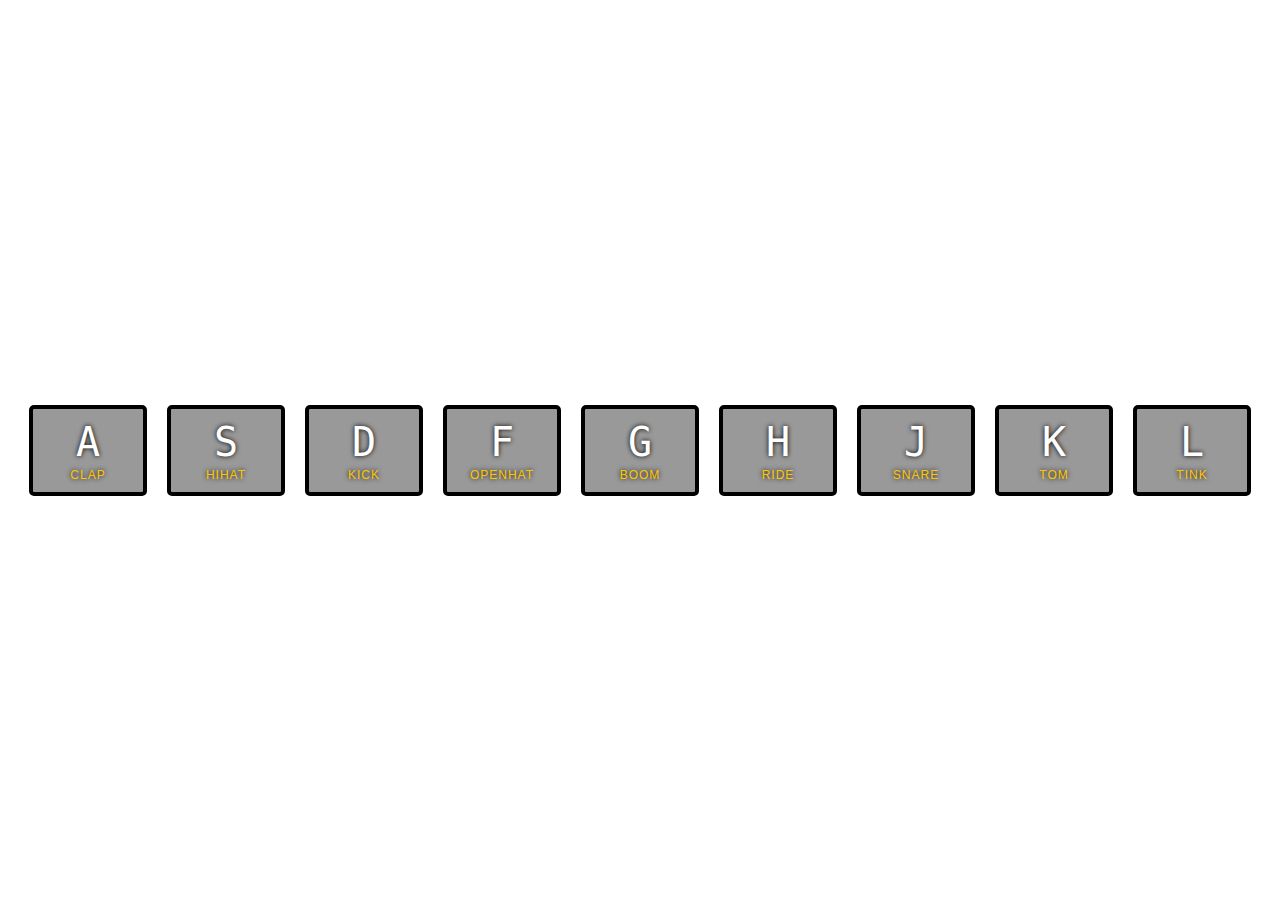
<file: 01-JavaScript-Drum-Kit/index.html>
<!DOCTYPE html>
<html lang="en">
<head>
  <meta charset="UTF-8">
  <title>JS Drum Kit</title>
  <link rel="stylesheet" href="./assets/style.css">
</head>
<body>


  <div class="keys">
    <div data-key="65" class="key">
      <kbd>A</kbd>
      <span class="sound">clap</span>
    </div>
    <div data-key="83" class="key">
      <kbd>S</kbd>
      <span class="sound">hihat</span>
    </div>
    <div data-key="68" class="key">
      <kbd>D</kbd>
      <span class="sound">kick</span>
    </div>
    <div data-key="70" class="key">
      <kbd>F</kbd>
      <span class="sound">openhat</span>
    </div>
    <div data-key="71" class="key">
      <kbd>G</kbd>
      <span class="sound">boom</span>
    </div>
    <div data-key="72" class="key">
      <kbd>H</kbd>
      <span class="sound">ride</span>
    </div>
    <div data-key="74" class="key">
      <kbd>J</kbd>
      <span class="sound">snare</span>
    </div>
    <div data-key="75" class="key">
      <kbd>K</kbd>
      <span class="sound">tom</span>
    </div>
    <div data-key="76" class="key">
      <kbd>L</kbd>
      <span class="sound">tink</span>
    </div>
  </div>

  <audio data-key="65" src="./files/sounds/boom.wav"></audio>
  <audio data-key="83" src="./files/sounds/clap.wav"></audio>
  <audio data-key="68" src="./files/sounds/hihat.wav"></audio>
  <audio data-key="70" src="./files/sounds/kick.wav"></audio>
  <audio data-key="71" src="./files/sounds/openhat.wav"></audio>
  <audio data-key="72" src="./files/sounds/ride.wav"></audio>
  <audio data-key="74" src="./files/sounds/snare.wav"></audio>
  <audio data-key="75" src="./files/sounds/tink.wav"></audio>
  <audio data-key="76" src="./files/sounds/tom.wav"></audio>

<script src="./assets/script.js"></script>


</body>
</html>
</file>
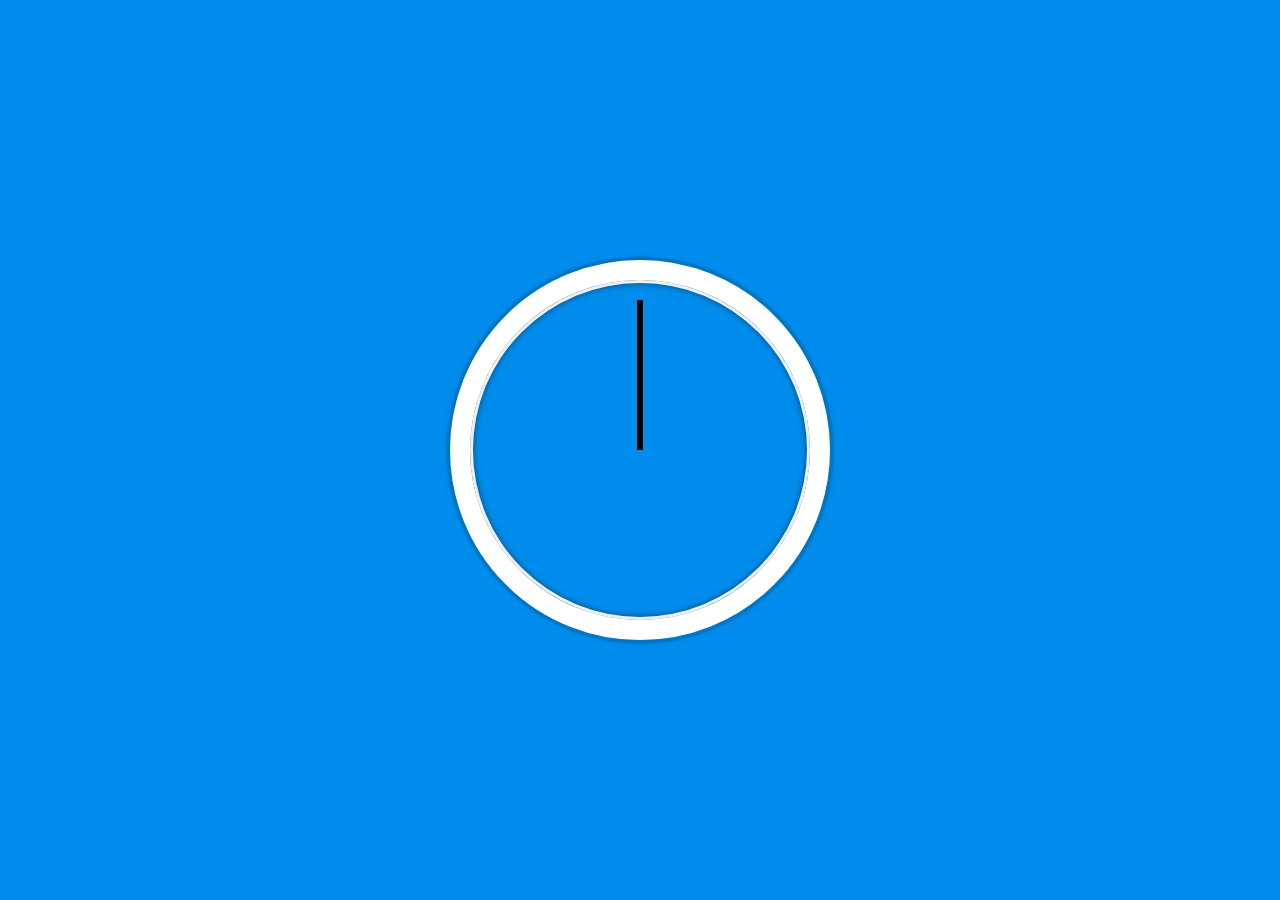
<file: 02-JS-Clock/index.html>
<!DOCTYPE html>
<html lang="en">
<head>
  <meta charset="UTF-8">
  <link rel="style.css" href="./assets/style.css">
  <title>JS + CSS Clock</title>
  
</head>
<body>


    <div class="clock">
      <div class="clock-face">
        <div class="hand hour-hand"></div>
        <div class="hand min-hand"></div>
        <div class="hand second-hand"></div>
      </div>
    </div>


  <style>
    html {
      background: #018DED url(https://unsplash.it/1500/1000?image=881&blur=5);
      background-size: cover;
      font-family: 'helvetica neue';
      text-align: center;
      font-size: 10px;
    }

    body {
      margin: 0;
      font-size: 2rem;
      display: flex;
      flex: 1;
      min-height: 100vh;
      align-items: center;
    }

    .clock {
      width: 30rem;
      height: 30rem;
      border: 20px solid white;
      border-radius: 50%;
      margin: 50px auto;
      position: relative;
      padding: 2rem;
      box-shadow:
        0 0 0 4px rgba(0,0,0,0.1),
        inset 0 0 0 3px #EFEFEF,
        inset 0 0 10px black,
        0 0 10px rgba(0,0,0,0.2);
    }

    .clock-face {
      position: relative;
      width: 100%;
      height: 100%;
      transform: translateY(-3px); /* account for the height of the clock hands */
    }

    .hand {
      width: 50%;
      height: 6px;
      background: black;
      position: absolute;
      top: 50%;
      transform-origin: 100%;
      transform: rotate(90deg);
      transition: all 0.05s;
      transition-timing-function: cubic-bezier(0.1, 2.7, 0.58, 1) ;
    }

  </style>

  <script src="./assets/script.js"></script>

</body>
</file>
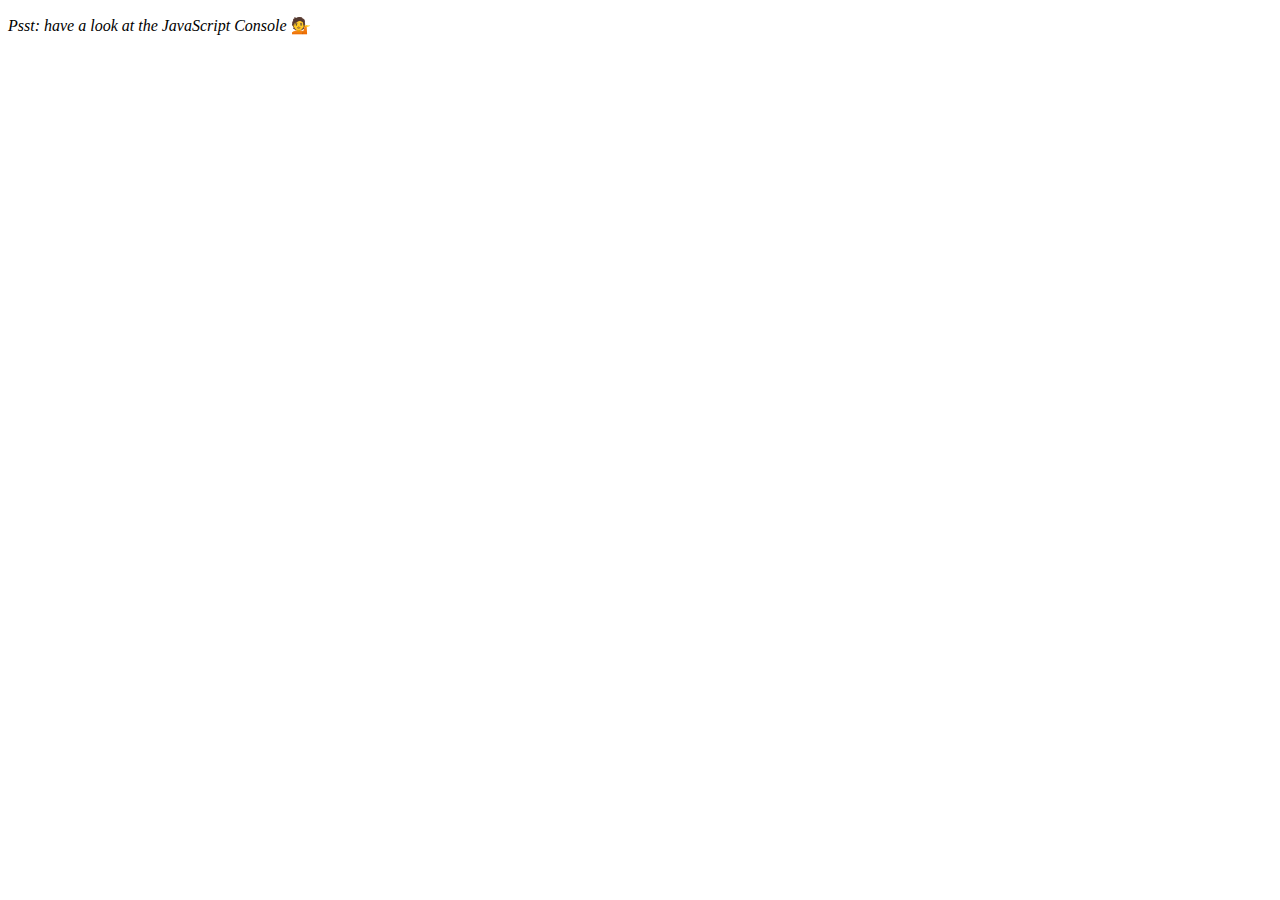
<file: 04-Array-Cardio/index.html>
<!DOCTYPE html>
<html lang="en">
<head>
  <meta charset="UTF-8">
  <title>Array Cardio 💪</title>
</head>
<body>

  <p><em>Psst: have a look at the JavaScript Console</em> 💁</p>

  <script src="./script.js"></script>
 
</body>
</html>
</file>
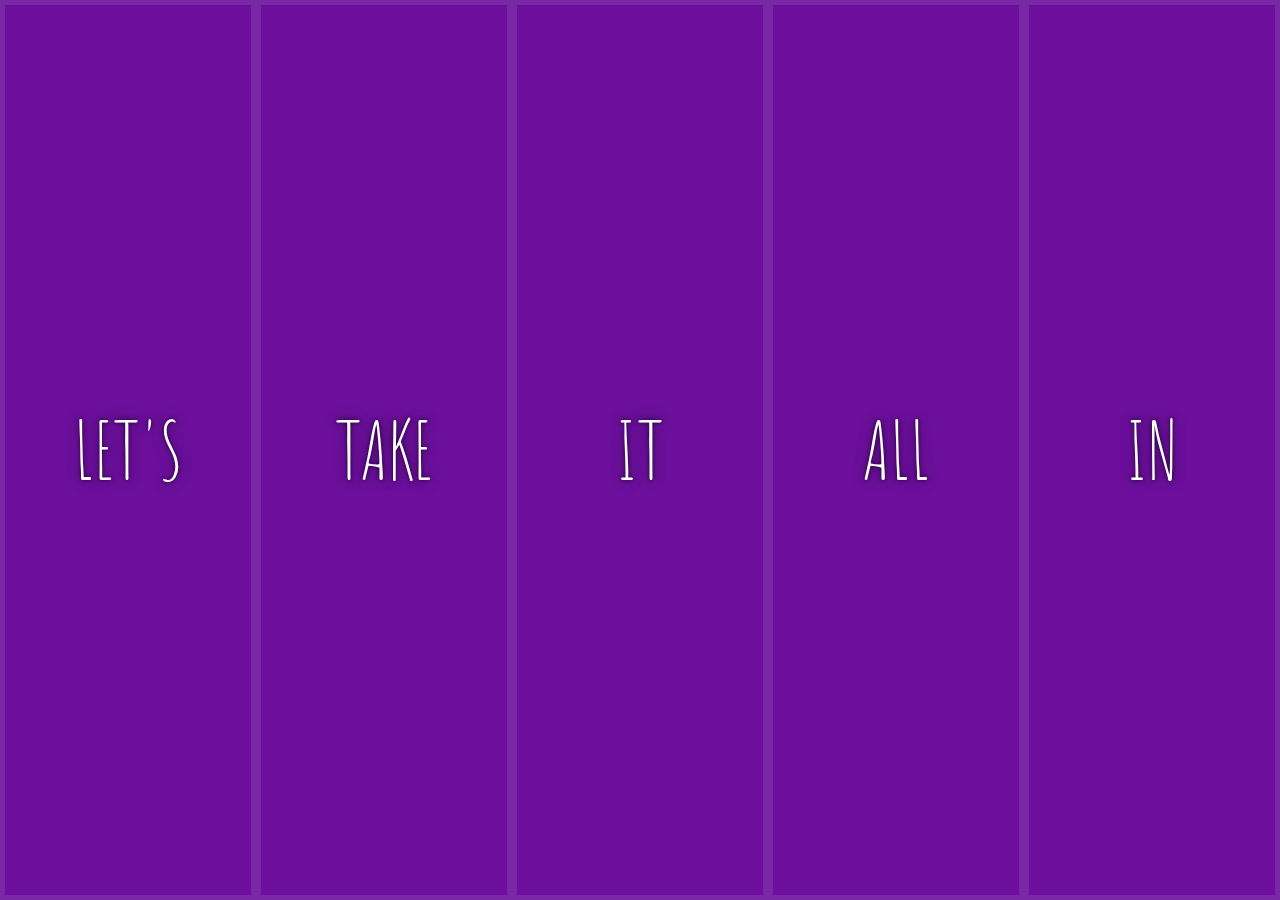
<file: 05-Flex-Panel/index.html>
<!DOCTYPE html>
<html lang="en">
<head>
  <meta charset="UTF-8">
  <title>Flex Panels 💪</title>
  <link href='https://fonts.googleapis.com/css?family=Amatic+SC' rel='stylesheet' type='text/css'>
  <link rel="stylesheet" href="./style.css">
</head>
<body>
 

  <div class="panels">
    <div class="panel panel1">
      <p>Hey</p>
      <p>Let's</p>
      <p>Dance</p>
    </div>
    <div class="panel panel2">
      <p>Give</p>
      <p>Take</p>
      <p>Receive</p>
    </div>
    <div class="panel panel3">
      <p>Experience</p>
      <p>It</p>
      <p>Today</p>
    </div>
    <div class="panel panel4">
      <p>Give</p>
      <p>All</p>
      <p>You can</p>
    </div>
    <div class="panel panel5">
      <p>Life</p>
      <p>In</p>
      <p>Motion</p>
    </div>
  </div>

  <script src="./script.js"></script>


</body>
</html>
</file>
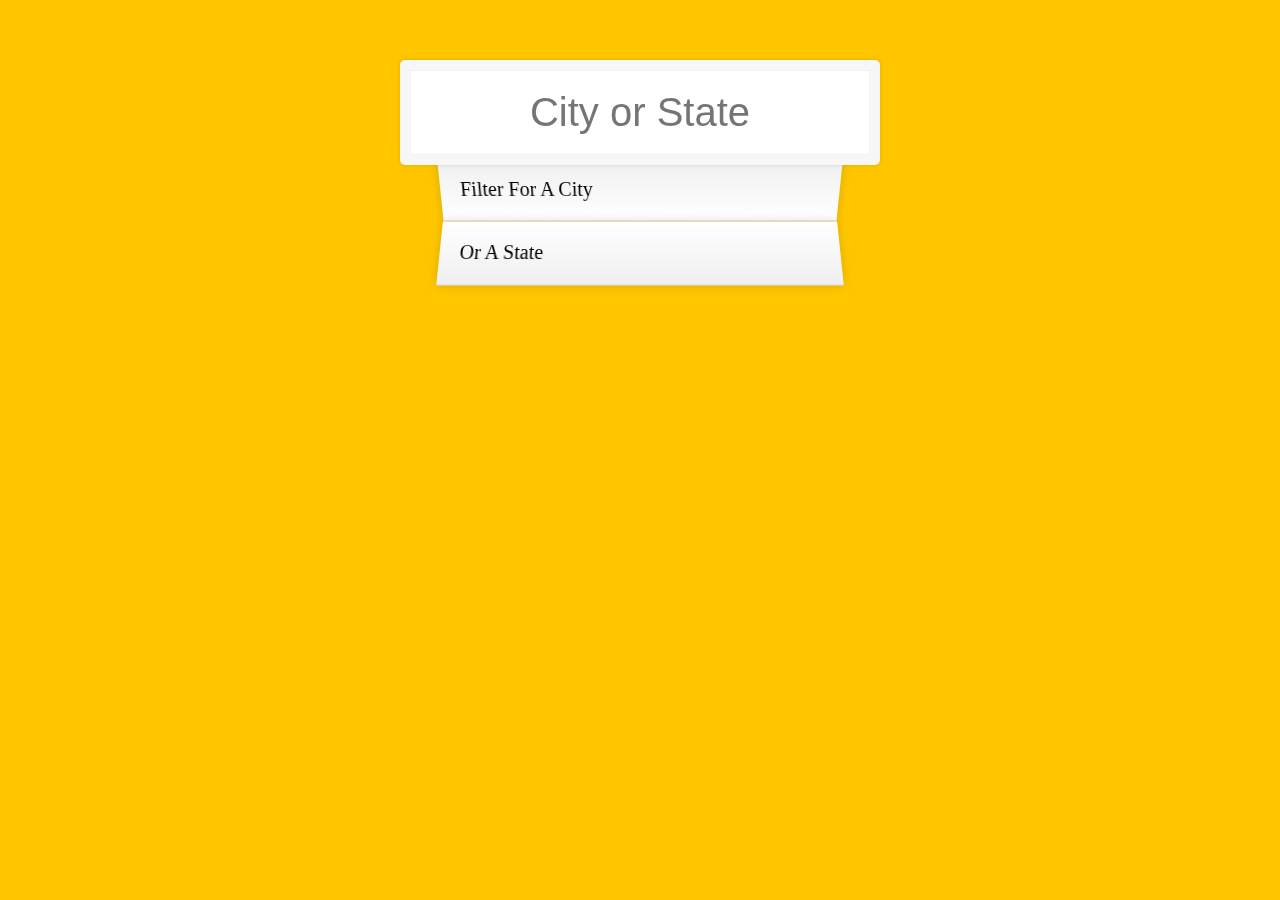
<file: 06-Type-Ahead/index.html>
<!DOCTYPE html>
<html lang="en">
<head>
  <meta charset="UTF-8">
  <title>Type Ahead 👀</title>
  <link rel="stylesheet" href="style.css">
</head>
<body>

  <form class="search-form">
    <input type="text" class="search" placeholder="City or State">
    <ul class="suggestions">
      <li>Filter for a city</li>
      <li>or a state</li>
    </ul>
  </form>

  <script src="./script.js"></script>
</body>
</html>
</file>
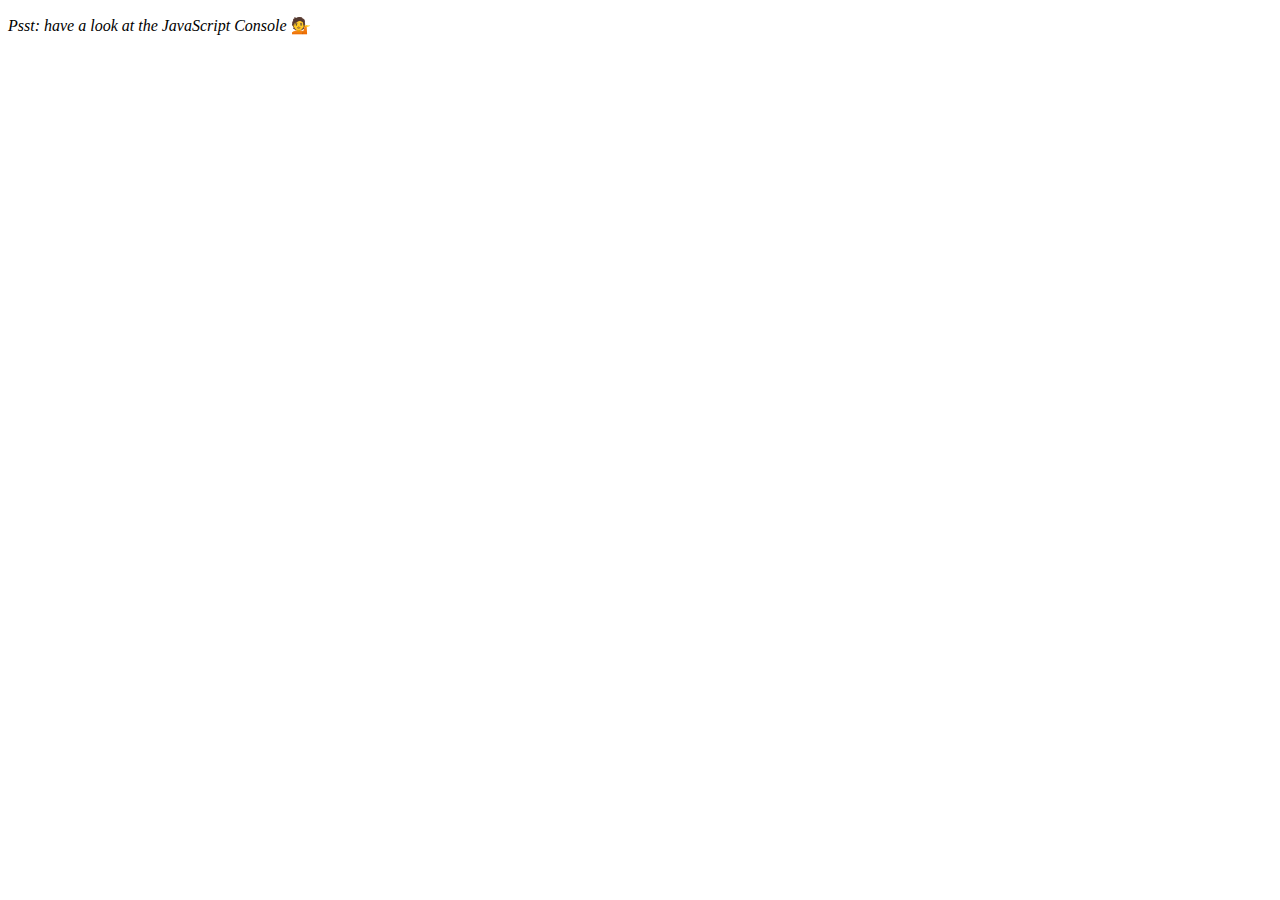
<file: 07-Arry-Cardio-2/index.html>
<!DOCTYPE html>
<html lang="en">
<head>
  <meta charset="UTF-8">
  <title>Array Cardio 💪💪</title>
</head>
<body>
  <p><em>Psst: have a look at the JavaScript Console</em> 💁</p>
  
  <script src="./script.js"></script>

</body>
</html>
</file>
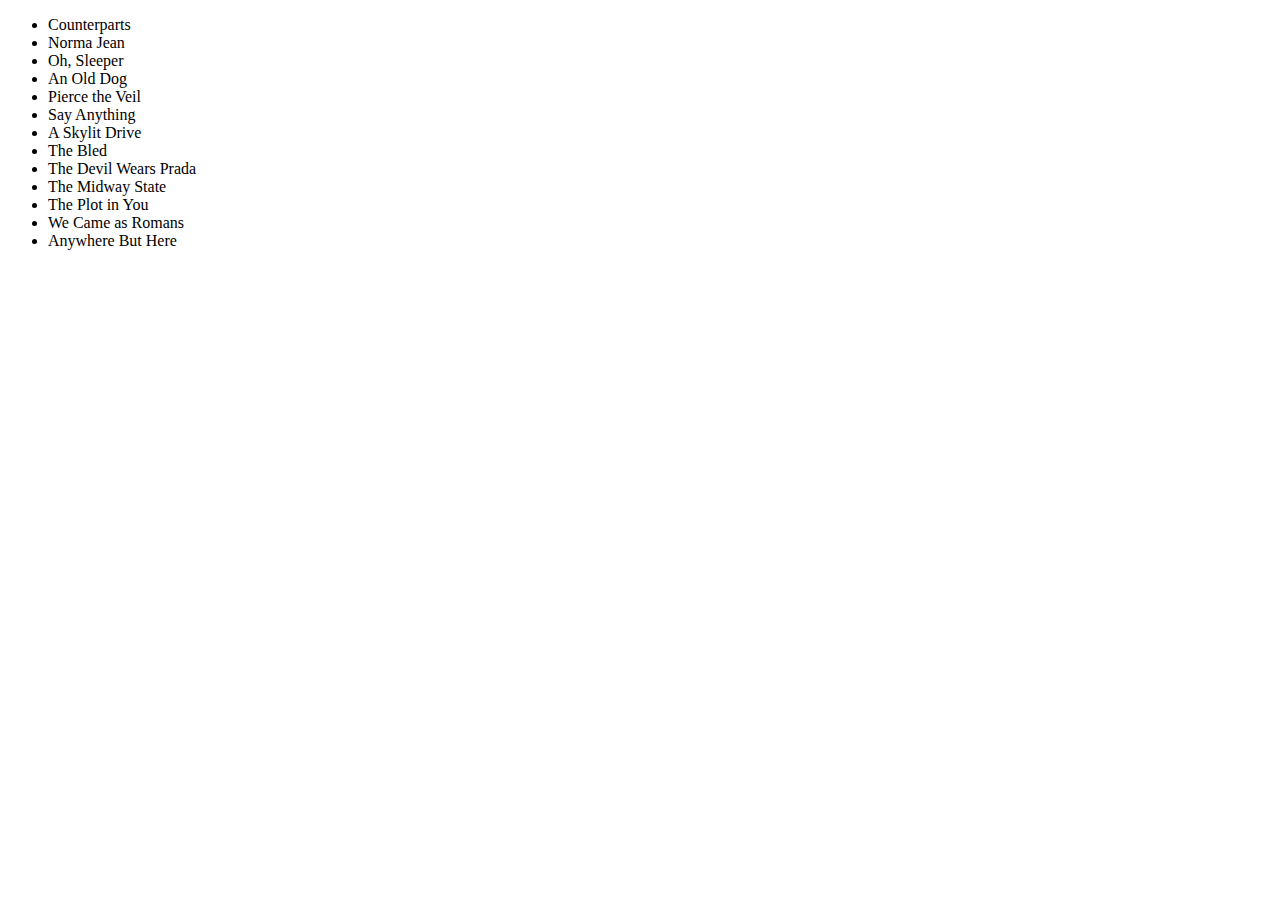
<file: 17- Sort Withour Articles/index.html>
<!DOCTYPE html>
<html lang="en">
<head>
  <meta charset="UTF-8">
  <title>Sort Without Articles</title>
  <link rel="stylsheet" href="./style.css">
</head>
<body>



  <ul id="bands"></ul>

<script src="./script.js"></script>

</body>
</html>
</file>
<file: 01-JavaScript-Drum-Kit/assets/style.css>
html {
    font-size: 10px;
  
  }
  
  body,html {
    margin: 0;
    padding: 0;
    font-family: sans-serif;
  }
  
  .keys {
    display: flex;
    flex: 1;
    min-height: 100vh;
    align-items: center;
    justify-content: center;
  }
  
  .key {
    border: .4rem solid black;
    border-radius: .5rem;
    margin: 1rem;
    font-size: 1.5rem;
    padding: 1rem .5rem;
    transition: all .07s ease;
    width: 10rem;
    text-align: center;
    color: white;
    background: rgba(0,0,0,0.4);
    text-shadow: 0 0 .5rem black;
  }
  
  .playing {
    transform: scale(1.1);
    border-color: #ffc600;
    box-shadow: 0 0 1rem #ffc600;
  }
  
  kbd {
    display: block;
    font-size: 4rem;
  }
  
  .sound {
    font-size: 1.2rem;
    text-transform: uppercase;
    letter-spacing: .1rem;
    color: #ffc600;
  }
</file>
<file: 05-Flex-Panel/style.css>
html {
    box-sizing: border-box;
    background: #ffc600;
    font-family: 'helvetica neue';
    font-size: 20px;
    font-weight: 200;
  }
  
  body {
    margin: 0;
  }
  
  *, *:before, *:after {
    box-sizing: inherit;
  }

  .panels {
    min-height: 100vh;
    overflow: hidden;
    display: flex;

  }

  .panel {
    background: #6B0F9C;
    box-shadow: inset 0 0 0 5px rgba(255,255,255,0.1);
    color: white;
    text-align: center;
    align-items: center;
    /* Safari transitionend event.propertyName === flex */
    /* Chrome + FF transitionend event.propertyName === flex-grow */
    transition:
      font-size 0.7s cubic-bezier(0.61,-0.19, 0.7,-0.11),
      flex 0.7s cubic-bezier(0.61,-0.19, 0.7,-0.11),
      background 0.2s;
    font-size: 20px;
    background-size: cover;
    background-position: center;
    flex: 1;
    justify-content: center;
    align-items: center;
    display: flex;
    flex-direction: column;
  }

  .panel1 { background-image:url(https://source.unsplash.com/gYl-UtwNg_I/1500x1500); }
  .panel2 { background-image:url(https://source.unsplash.com/rFKUFzjPYiQ/1500x1500); }
  .panel3 { background-image:url(https://images.unsplash.com/photo-1465188162913-8fb5709d6d57?ixlib=rb-0.3.5&q=80&fm=jpg&crop=faces&cs=tinysrgb&w=1500&h=1500&fit=crop&s=967e8a713a4e395260793fc8c802901d); }
  .panel4 { background-image:url(https://source.unsplash.com/ITjiVXcwVng/1500x1500); }
  .panel5 { background-image:url(https://source.unsplash.com/3MNzGlQM7qs/1500x1500); }

  /* Flex Children */
  .panel > * {
    margin: 0;
    width: 100%;
    transition: transform 0.5s;
    flex: 1 0 auto;
    display: flex;
    justify-content: center;
    align-items: center;
    
  }

  .panel > *:first-child { transform: translateY(-100%);}
  .panel.open-active > *:first-child {transform: translateY(0);}
  .panel > *:last-child { transform: translateY(100%);}
  .panel.open-active > *:last-child {transform: translateY(0);}


  .panel p {
    text-transform: uppercase;
    font-family: 'Amatic SC', cursive;
    text-shadow: 0 0 4px rgba(0, 0, 0, 0.72), 0 0 14px rgba(0, 0, 0, 0.45);
    font-size: 2em;
  }
  
  .panel p:nth-child(2) {
    font-size: 4em;
  }

  .panel.open {
    font-size: 40px;
    flex: 5;
  }
</file>
<file: 06-Type-Ahead/style.css>
html {
    box-sizing: border-box;
    background: #ffc600;
    font-family: 'helvetica neue';
    font-size: 20px;
    font-weight: 200;
  }
  
  *, *:before, *:after {
    box-sizing: inherit;
  }
  
  input {
    width: 100%;
    padding: 20px;
  }
  
  .search-form {
    max-width: 400px;
    margin: 50px auto;
  }
  
  input.search {
    margin: 0;
    text-align: center;
    outline: 0;
    border: 10px solid #F7F7F7;
    width: 120%;
    left: -10%;
    position: relative;
    top: 10px;
    z-index: 2;
    border-radius: 5px;
    font-size: 40px;
    box-shadow: 0 0 5px rgba(0, 0, 0, 0.12), inset 0 0 2px rgba(0, 0, 0, 0.19);
  }
  
  .suggestions {
    margin: 0;
    padding: 0;
    position: relative;
    /*perspective: 20px;*/
  }
  
  .suggestions li {
    background: white;
    list-style: none;
    border-bottom: 1px solid #D8D8D8;
    box-shadow: 0 0 10px rgba(0, 0, 0, 0.14);
    margin: 0;
    padding: 20px;
    transition: background 0.2s;
    display: flex;
    justify-content: space-between;
    text-transform: capitalize;
  }
  
  .suggestions li:nth-child(even) {
    transform: perspective(100px) rotateX(3deg) translateY(2px) scale(1.001);
    background: linear-gradient(to bottom,  #ffffff 0%,#EFEFEF 100%);
  }
  
  .suggestions li:nth-child(odd) {
    transform: perspective(100px) rotateX(-3deg) translateY(3px);
    background: linear-gradient(to top,  #ffffff 0%,#EFEFEF 100%);
  }
  
  span.population {
    font-size: 15px;
  }
  
  .hl {
    background: #ffc600;
  }
</file>
<file: 17- Sort Withour Articles/style.css>
body {
    margin: 0;
    font-family: sans-serif;
  background-color: green;
    background-size: cover;
    display: flex;
    align-items: center;
    min-height: 100vh;
  }

  #bands {
    list-style: inside square;
    font-size: 20px;
    background: white;
    width: 500px;
    margin: auto;
    padding: 0;
    box-shadow: 0 0 0 20px rgba(0, 0, 0, 0.05);
  }
  
  #bands li {
    border-bottom: 1px solid #efefef;
    padding: 20px;
  }
  
  #bands li:last-child {
    border-bottom: 0;
  }

  a {
    color: #ffc600;
    text-decoration: none;
  }
</file>
